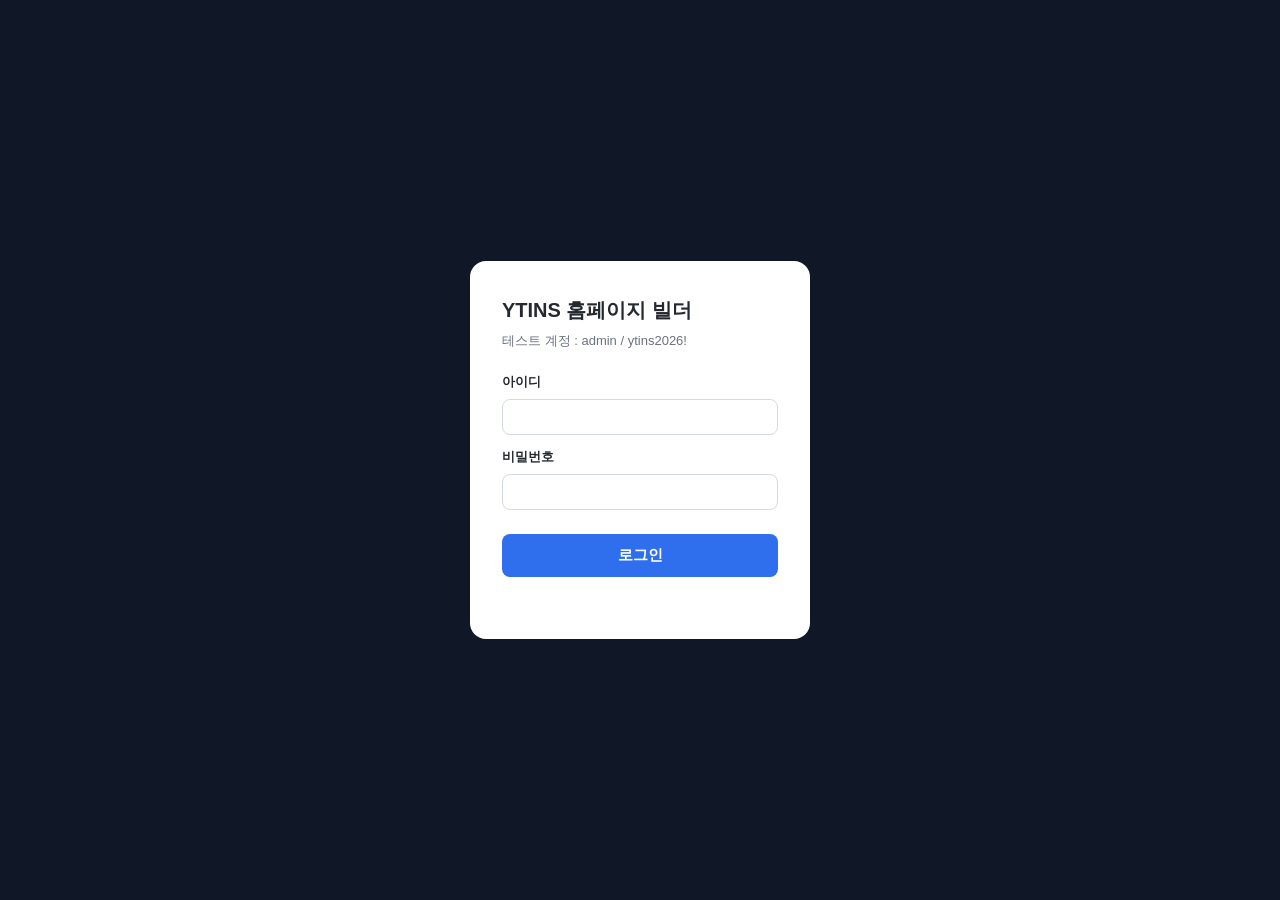
<file: public/admin/index.html>
<!DOCTYPE html>
<html lang="ko">
<head>
<meta charset="UTF-8">
<meta name="viewport" content="width=device-width, initial-scale=1.0">
<meta name="robots" content="noindex, nofollow">
<title>YTINS 홈페이지 빌더 (테스트 모드)</title>
<link rel="stylesheet" href="admin.css">
<script>window.YTINS_DEMO = true;</script>
<style>
.demo-banner { background: #e8590c; color: #fff; text-align: center; padding: 7px 14px; font-size: 12.5px; font-weight: 600; }
.demo-banner button { margin-left: 10px; background: rgba(255,255,255,.16); color: #fff; border: 1px solid rgba(255,255,255,.5); border-radius: 6px; padding: 3px 10px; font-size: 12px; cursor: pointer; }
</style>
</head>
<body>

<div class="demo-banner">테스트 모드 — 저장해도 실제 홈페이지에는 반영되지 않고 이 브라우저에만 보존됩니다.
  <button onclick="if(confirm('테스트로 편집한 내용을 모두 초기화할까요?')){localStorage.removeItem('ytins-admin-demo-content');location.reload();}">편집 초기화</button>
</div>

<div id="login" style="display:none">
  <form id="loginForm" class="login-box">
    <h1>YTINS 홈페이지 빌더</h1>
    <p class="hint">테스트 계정 : admin / ytins2026!</p>
    <label>아이디</label>
    <input id="loginUser" autocomplete="username" required>
    <label>비밀번호</label>
    <input id="loginPass" type="password" autocomplete="current-password" required>
    <button type="submit">로그인</button>
    <div id="loginErr" class="err"></div>
  </form>
</div>

<div id="app" style="display:none">
  <header class="bld-top">
    <div class="brand">YTINS 빌더</div>
    <nav id="pageTabs"></nav>
    <div class="hist">
      <button id="undoBtn" class="btn-ghost sm" title="실행취소 (Ctrl+Z)">↶</button>
      <button id="redoBtn" class="btn-ghost sm" title="다시실행 (Ctrl+Shift+Z)">↷</button>
    </div>
    <div class="devs">
      <button id="devPc" class="btn-ghost sm dev-btn on" title="PC 화면">PC</button>
      <button id="devTab" class="btn-ghost sm dev-btn" title="태블릿 768px">태블릿</button>
      <button id="devMo" class="btn-ghost sm dev-btn" title="모바일 390px">모바일</button>
    </div>
    <span class="tip">클릭=선택 · 더블클릭=바로 글자 수정 · 파란 버튼/드래그=이동·추가·삭제</span>
    <div class="actions">
      <button id="metaBtn" class="btn-ghost">페이지 설정</button>
      <button id="previewBtn" class="btn-ghost">미리보기</button>
      <button id="saveBtn" class="btn-primary">저장 (사이트 반영)</button>
      <button id="chpassBtn" class="btn-ghost sm">비밀번호</button>
      <button id="logoutBtn" class="btn-ghost sm">로그아웃</button>
    </div>
  </header>
  <div class="bld-main">
    <div class="canvas-wrap"><iframe id="canvas" title="편집 캔버스"></iframe></div>
    <aside id="inspector" class="closed">
      <div class="ins-head"><b id="insTitle"></b><button id="insClose" class="btn-ghost sm">닫기 ✕</button></div>
      <div id="insBody"></div>
    </aside>
  </div>
</div>

<div id="paletteModal" class="modal">
  <div class="pal-box">
    <div class="pal-head"><b>블록 추가</b><button id="paletteClose" class="btn-ghost sm">닫기 ✕</button></div>
    <div id="paletteList"></div>
  </div>
</div>

<div id="previewModal" class="modal">
  <div class="preview-box">
    <div class="preview-bar">
      <select id="previewSel">
        <option value="index.html">홈</option>
        <option value="company.html">회사소개</option>
        <option value="business.html">사업분야</option>
        <option value="solution.html">Solution</option>
        <option value="reference.html">레퍼런스</option>
      </select>
      <span class="hint">실제 동작(애니메이션 포함) 미리보기입니다.</span>
      <button id="previewClose" class="btn-ghost">닫기 ✕</button>
    </div>
    <iframe id="previewFrame" title="미리보기"></iframe>
  </div>
</div>

<script type="module" src="admin.js"></script>
</body>
</html>
</file>
<file: public/admin/admin.css>
/* YTINS 빌더 스타일 */
* { box-sizing: border-box; }
html, body { height: 100%; }
body { margin: 0; font-family: 'Pretendard', -apple-system, 'Apple SD Gothic Neo', 'Malgun Gothic', sans-serif; background: #eef1f6; color: #24292f; font-size: 14px; display: flex; flex-direction: column; }
h1, h2, h3 { margin: 0; }
button { font-family: inherit; cursor: pointer; }
input, textarea, select { font-family: inherit; font-size: 14px; width: 100%; padding: 9px 11px; border: 1px solid #d4dae3; border-radius: 8px; background: #fff; color: #24292f; }
input:focus, textarea:focus, select:focus { outline: 2px solid #2f6fed33; border-color: #2f6fed; }
textarea { resize: vertical; line-height: 1.6; }

/* 로그인 */
#login { position: fixed; inset: 0; display: flex; align-items: center; justify-content: center; background: #101828; z-index: 50; }
.login-box { background: #fff; border-radius: 16px; padding: 36px 32px; width: 340px; display: flex; flex-direction: column; gap: 8px; }
.login-box h1 { font-size: 20px; }
.login-box .hint { color: #6b7280; margin: 0 0 10px; font-size: 13px; }
.login-box label { font-weight: 600; font-size: 12.5px; margin-top: 6px; }
.login-box button { margin-top: 16px; background: #2f6fed; color: #fff; border: 0; border-radius: 8px; padding: 12px; font-weight: 700; font-size: 15px; }
.login-box .err { color: #d33; font-size: 13px; min-height: 18px; }

/* 빌더 레이아웃 */
#app { display: flex; flex-direction: column; flex: 1; min-height: 0; }
.bld-top { display: flex; align-items: center; gap: 14px; background: #101828; color: #cbd5e1; padding: 8px 14px; flex-wrap: wrap; }
.bld-top .brand { font-weight: 800; color: #fff; font-size: 15px; }
#pageTabs { display: flex; gap: 4px; }
#pageTabs .tab { background: transparent; border: 0; color: #9fb0c8; padding: 8px 13px; border-radius: 8px; font-size: 13.5px; font-weight: 600; }
#pageTabs .tab:hover { color: #fff; background: rgba(255,255,255,.08); }
#pageTabs .tab.on { color: #fff; background: #2f6fed; }
.bld-top .tip { color: #7c8aa0; font-size: 12px; flex: 1; text-align: right; }
.actions { display: flex; gap: 6px; align-items: center; }
.btn-primary { background: #2f6fed; color: #fff; border: 0; border-radius: 8px; padding: 9px 16px; font-weight: 700; }
.btn-primary.need { background: #e8590c; }
.btn-primary.need::after { content: " •"; }
.btn-primary:disabled { opacity: .6; }
.btn-ghost { background: transparent; border: 1px solid rgba(255,255,255,.25); border-radius: 8px; padding: 8px 13px; color: #cbd5e1; }
.btn-ghost:hover { color: #fff; border-color: rgba(255,255,255,.5); }
.btn-ghost.sm { padding: 7px 10px; font-size: 12px; }

.bld-main { display: flex; flex: 1; min-height: 0; }
.canvas-wrap { flex: 1; min-width: 0; display: flex; justify-content: center; overflow: auto; background: #dfe5ee; }
#canvas { flex: 1; border: 0; width: 100%; height: 100%; background: #fff; box-shadow: 0 0 0 1px #cbd3e0; }
.hist, .devs { display: flex; gap: 4px; }
.dev-btn.on { background: rgba(47,111,237,.35); color: #fff; border-color: transparent; }
#inspector { width: 380px; flex-shrink: 0; background: #fff; border-left: 1px solid #dbe2ec; display: flex; flex-direction: column; min-height: 0; }
#inspector.closed { display: none; }
.ins-head { display: flex; align-items: center; justify-content: space-between; padding: 12px 16px; border-bottom: 1px solid #e5e9f0; }
.ins-head b { font-size: 14.5px; }
.ins-head .btn-ghost { border-color: #d4dae3; color: #4b5563; }
#insBody { flex: 1; overflow-y: auto; padding: 16px; display: flex; flex-direction: column; gap: 12px; }

/* 폼 요소 */
.fld { display: flex; flex-direction: column; gap: 5px; flex: 1; min-width: 120px; }
.fld label { font-size: 12.5px; font-weight: 600; color: #4b5563; }
.hint2 { color: #6b7280; font-size: 12.5px; margin: 0; }
.grp { background: #f8fafc; border: 1px solid #e5e9f0; border-radius: 12px; padding: 13px; display: flex; flex-direction: column; gap: 10px; }
.grp-t { font-weight: 700; font-size: 13px; color: #101828; }
.trow { display: flex; gap: 8px; align-items: flex-end; flex-wrap: wrap; padding: 8px; border-radius: 8px; background: #fff; border: 1px solid #edf0f5; }
.card-item { border: 1px solid #e5e9f0; border-radius: 10px; padding: 11px; display: flex; flex-direction: column; gap: 9px; background: #fff; }
.card-head { display: flex; justify-content: space-between; align-items: center; }
.item-ctl { display: flex; gap: 4px; }
.btn-sm { background: #fff; border: 1px solid #d4dae3; border-radius: 6px; padding: 5px 9px; font-size: 12px; }
.btn-sm:hover { border-color: #2f6fed; color: #2f6fed; }
.btn-sm.danger:hover { border-color: #d33; color: #d33; }
.add-row { align-self: flex-start; }
.imgrow { display: flex; gap: 8px; align-items: center; }
.imgrow input { flex: 1; }
.imgrow .btn-sm { flex-shrink: 0; padding: 9px 12px; }

/* 모달 공통 */
.modal { display: none; position: fixed; inset: 0; background: rgba(12,14,19,.7); z-index: 100; align-items: center; justify-content: center; padding: 20px; }

/* 블록 팔레트 */
.pal-box { background: #fff; border-radius: 14px; width: min(560px, 100%); max-height: 84vh; display: flex; flex-direction: column; overflow: hidden; }
.pal-head { display: flex; align-items: center; justify-content: space-between; padding: 13px 16px; border-bottom: 1px solid #e5e9f0; }
.pal-head .btn-ghost { border-color: #d4dae3; color: #4b5563; }
#paletteList { padding: 14px; overflow-y: auto; display: grid; grid-template-columns: 1fr 1fr; gap: 8px; }
.pal-item { text-align: left; background: #f8fafc; border: 1px solid #e0e6ef; border-radius: 10px; padding: 12px 14px; font-size: 13.5px; }
.pal-item:hover { border-color: #2f6fed; background: #eef3fe; }

/* 미리보기 */
.preview-box { background: #fff; border-radius: 12px; width: min(1280px, 100%); height: 92vh; display: flex; flex-direction: column; overflow: hidden; }
.preview-bar { display: flex; align-items: center; gap: 12px; padding: 10px 14px; border-bottom: 1px solid #e5e9f0; }
.preview-bar select { width: auto; }
.preview-bar .hint { color: #6b7280; font-size: 12.5px; flex: 1; }
.preview-bar .btn-ghost { border-color: #d4dae3; color: #4b5563; }
#previewFrame { flex: 1; border: 0; width: 100%; background: #fff; }

@media (max-width: 900px) {
  .bld-top .tip { display: none; }
  #inspector { position: fixed; right: 0; top: 0; bottom: 0; z-index: 60; box-shadow: -12px 0 30px rgba(12,14,19,.2); width: min(380px, 92vw); }
  #paletteList { grid-template-columns: 1fr; }
}
</file>
